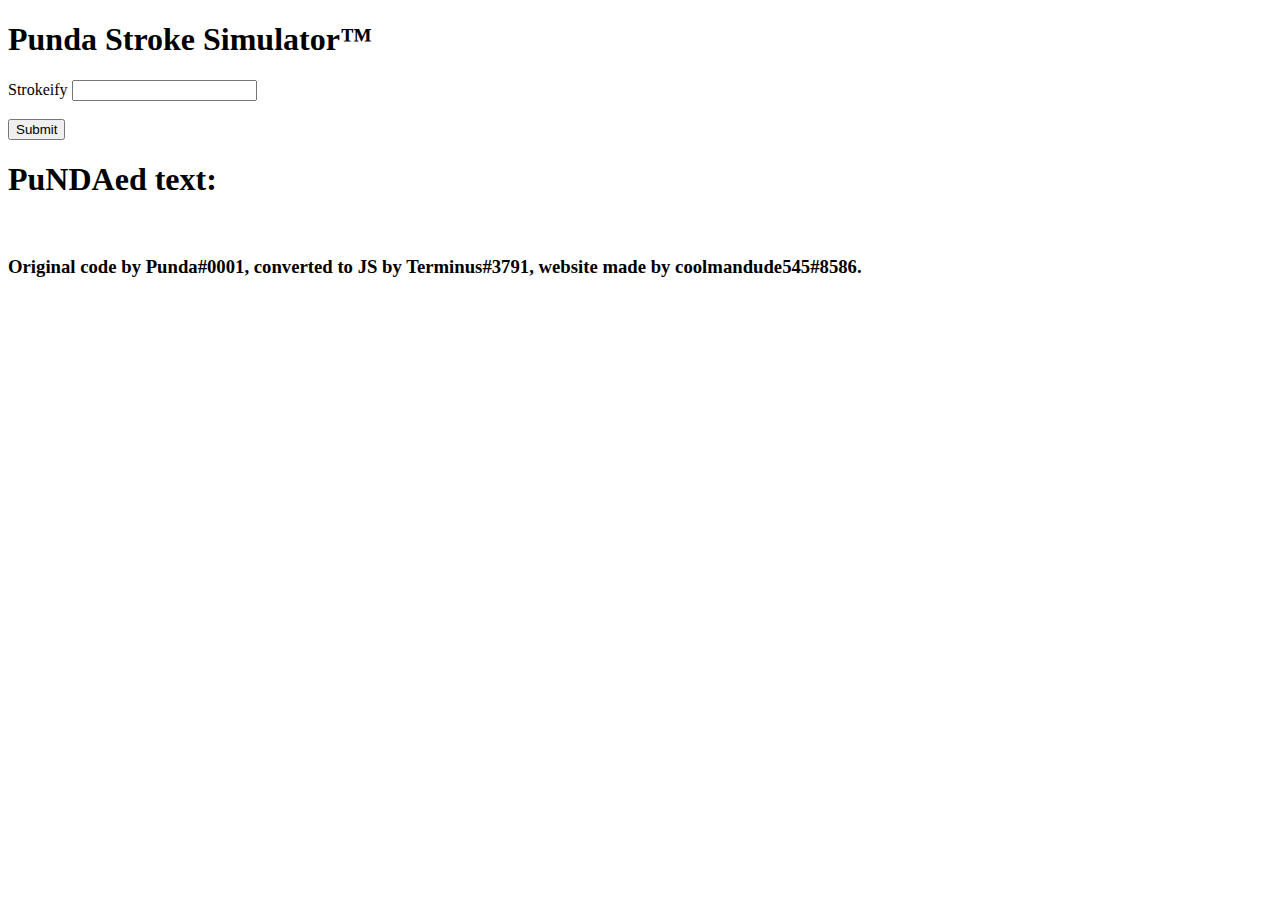
<file: pundastrokesim/index.html>
<!DOCTYPE html>
<head>
    <title>Punda Stroke Simulator</title>
</head>
<body>
    <h1>Punda Stroke Simulator&trade;</h1>
    <form onsubmit="event.preventDefault(); getFormData();">
        <label for="stroke">Strokeify</label>
        <input type="username" id="stroke" name="stroke" required="">   
        <br>
        <br> 
        <input type="submit" value="Submit">
    <script>
 function getMiniStroke(s) {
    return s.charAt(Math.random() * s.length - 1);
}
function getStroke(s) {
	v = [];
  for (i = 0; i < Math.floor(s.length / 3); ++i) {
  	v.push(getMiniStroke(s));
  }
  for (i = 0; i < v.length; ++i) {
  	if (Math.random() > 0.5) {
			s = v[i] + s;
    } else {
    	s = s.replaceAll(v[i], "");
    }
  }
	return s;
}
function getFormData() {
    var strokeify = document.getElementById('stroke').value;
    var stroked = getStroke(strokeify);
    document.getElementById("result").innerHTML = stroked;
}
    </script>
    </form>
    <h1>PuNDAed text:</h1>
    <h2 id="result"></h2>
    <br>
    <h3>Original code by Punda#0001, converted to JS by Terminus#3791, website made by coolmandude545#8586.</h3>
</body>
</file>
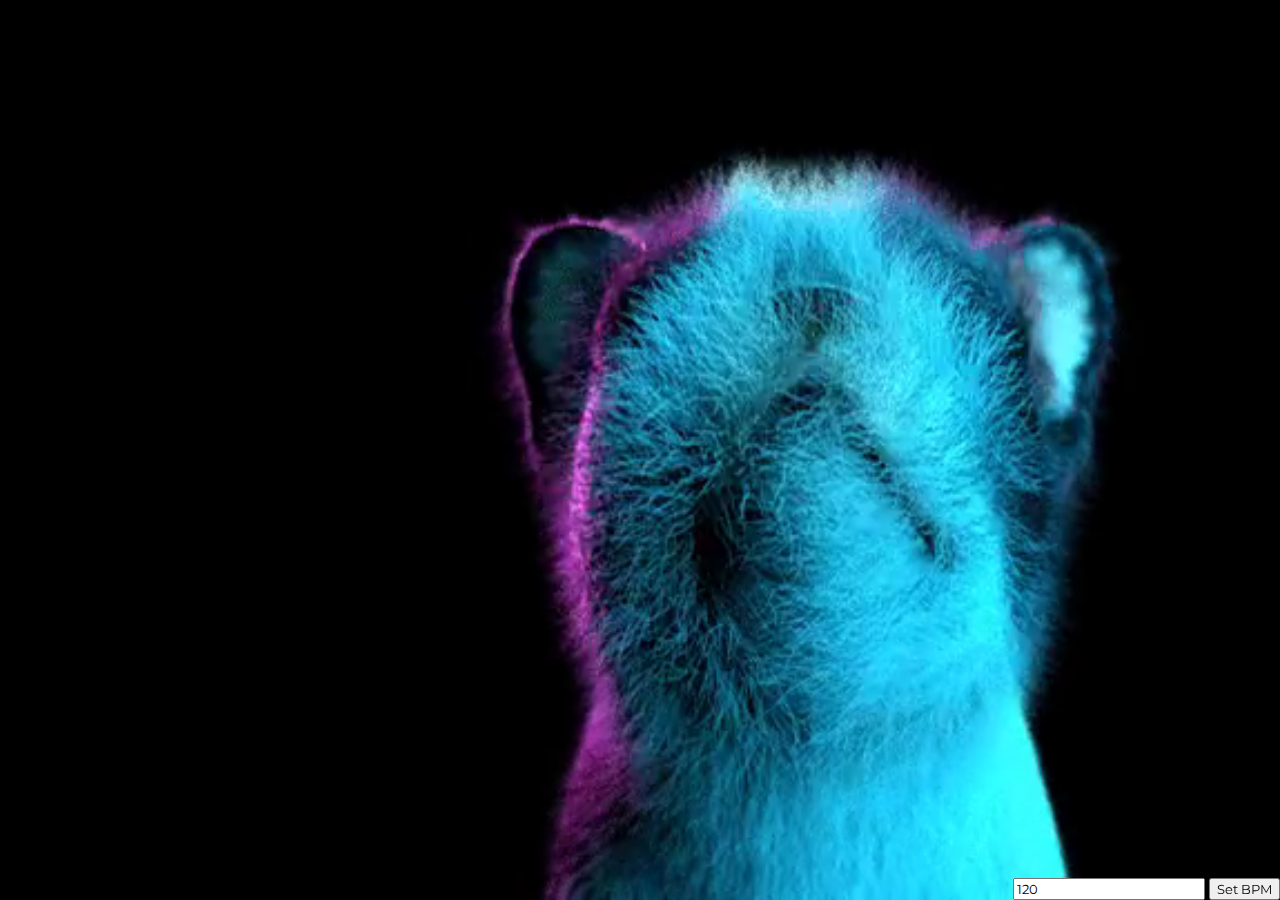
<file: saoladog/index.html>
<!DOCTYPE html>
<html>
    <head>
      <!-- Primary Meta Tags -->
      <title>saola dog beat visualizer</title>
      <link rel="icon" href="icon.png">
      <meta name="title" content="saola dog beat visualizer">
      <meta name="description" content="a visualizer completely customizable to any bpm featuring the one and only saola dog from the ODESZA remix of beat connection by saola">

      <!-- Open Graph / Facebook -->
      <meta property="og:type" content="website">
      <meta property="og:url" content="https://coolmandude545.github.io/saoladog">
      <meta property="og:title" content="saola dog beat visualizer">
      <meta property="og:description" content="a visualizer completely customizable to any bpm featuring the one and only saola dog from the ODESZA remix of beat connection by saola">
      <meta property="og:image" content="https://coolmandude545.github.io/saoladog/saoladog.png">

      <!-- Twitter -->
      <meta property="twitter:card" content="summary_large_image">
      <meta property="twitter:url" content="https://coolmandude545.github.io/saoladog">
      <meta property="twitter:title" content="saola dog beat visualizer">
      <meta property="twitter:description" content="a visualizer completely customizable to any bpm featuring the one and only saola dog from the ODESZA remix of beat connection by saola">
      <meta property="twitter:image" content="https://coolmandude545.github.io/saoladog/saoladog.png">
      <link rel="preconnect" href="https://fonts.googleapis.com">
        <link rel="preconnect" href="https://fonts.gstatic.com" crossorigin>
        <link href="https://fonts.googleapis.com/css2?family=Montserrat&display=swap" rel="stylesheet">
        <meta name="viewport" content="width=device-width, initial-scale=1.0">
        <style>
          html {
            background-color: #000000;
            font-family: 'Montserrat', sans-serif;
          }
          body {
            overscroll-behavior-y: none;
            overscroll-behavior-x: none;
            font-family: 'Montserrat', sans-serif;
          }
          button {
            font-family: 'Montserrat', sans-serif;
          }
          input {
            font-family: 'Montserrat', sans-serif;
          }
          .video-container {
            position: absolute;
            top: 0;
            bottom: 0;
            width: 100%;
            height: 100%; 
          }
          .video-container video {
            min-height: 100%; 
            width: auto;
            height: auto;
            display: block;
            margin: 0 auto;
          }
          .controls {
            position: fixed;
            bottom: 0;
            right: 0;
          }
        </style>
    </head>
    <body>
      <div class="video-container">
        <video src="saoladog.mp4" autoplay muted></video>
      </div>
      <div style="color: #ffffff" class="controls">
        <form onsubmit="event.preventDefault(); doneForm();">
          <input type="number" name="bpm" id="bpm">
          <button>Set BPM</button>
        </form>
      </div>
      <script>
        let BPM = 0;
        let loopCount = 0;
        let startTime = new Date();
        let setBPM = 120;
        let playbackSpeed = (setBPM) / 128;
        document.getElementById("bpm").value = 120;
        document.querySelector('video').playbackRate = playbackSpeed;
        document.querySelector('video').addEventListener('ended', function () {
          loopCount += 2;
          this.play();
          if (loopCount == 10) {
            let endTime = new Date();
            let timeDuration =  endTime - startTime;
            let beatTime = (timeDuration / 1000) / 10;
            let beatIndividualTime = beatTime / 60;
            let BPM = 1 / beatIndividualTime;
            loopCount = 0;
            console.log(BPM + " BPM");
            startTime = new Date();
            if (BPM > setBPM) {
              if ((BPM - setBPM) < 1) {
                playbackSpeed -= 0.001;
              } else {
                playbackSpeed -= 0.005;
              }
              console.log(playbackSpeed + "decreased");
              document.querySelector('video').playbackRate = playbackSpeed;
            } else if (BPM < setBPM) {
            if ((setBPM - BPM) < 1) {
              playbackSpeed += 0.001;
            } else {
              playbackSpeed += 0.01;
            }
            console.log(playbackSpeed + "increased");
            document.querySelector('video').playbackRate = playbackSpeed;
            }
          }
        })
        function doneForm () {
          setBPM = document.getElementById("bpm").value;
          console.log(setBPM);
          playbackSpeed = (setBPM) / 128;
          document.querySelector('video').currentTime = 0;
          document.querySelector('video').playbackRate = playbackSpeed;
        }
        </script>
    </body>
</html>
</file>
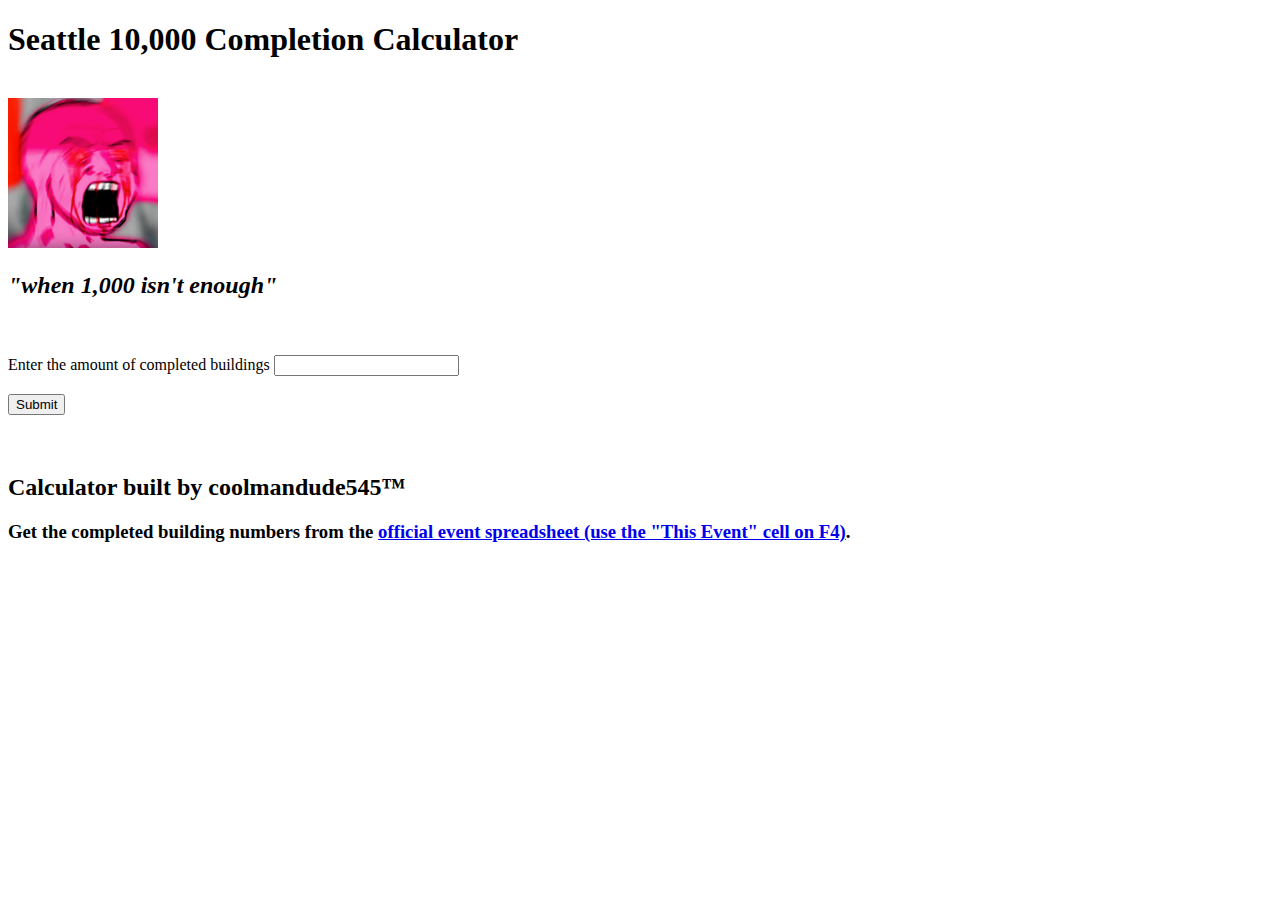
<file: seattle/index.html>
<!DOCTYPE html>
<html>
    <head>
        <title>Build It 1:1 - Seattle 10,000 Completion Calculator</title>
        <link rel="icon" type="image/png" href="pippenftslogo.jpg">
        <meta name="viewport" content="width=device-width, initial-scale=1">
        <meta name="title" content="Build It 1:1 - Seattle 10,000 Completion Calculator">
    <meta name="description" content="A simple calculator that calculates the time it'll take to complete the ambitious Seattle 10,000 project.">
    <meta content="https://coolmandude545.github.io/seattle/pippenftslogo.jpg" property="og:image" />

    </head>
    <body>
        <h1>Seattle 10,000 Completion Calculator</h1>
<br>
        <img src='pippenftslogo.jpg' alt='poppenfts' width='150'>
        <h2 id='quote'>pain</h2>
        <br>
        <br>
        <form autocomplete='off' onsubmit="event.preventDefault(); getFormData();">
            <label for="buildings">Enter the amount of completed buildings</label>
            <input type="username" id="buildings" name="buildings" required="">   
            <br>
            <br> 
            <input type="submit" value="Submit">
        <h1 id="result"></h1>
        <br>
        <h2>Calculator built by coolmandude545&trade;</h2>
        <h3>Get the completed building numbers from the <a target='_blank' href="https://docs.google.com/spreadsheets/d/1wuo2712neYPj5yg6jOAKiPH_tftMv4zUB9MZ6baMp3E/edit#gid=843869484">official event spreadsheet (use the "This Event" cell on F4)</a>.</h3>
        <script>
            const date_diff_indays = function(date1, date2) {
                dt1 = new Date(date1);
                dt2 = new Date(date2);
                return Math.floor((Date.UTC(dt2.getFullYear(), dt2.getMonth(), dt2.getDate()) - Date.UTC(dt1.getFullYear(), dt1.getMonth(), dt1.getDate()) ) /(1000 * 60 * 60 * 24));
            }
            const projectDays = date_diff_indays('1/02/2022', Date());
            console.log('Debug: Your computer thinks it\'s ' + Date() + '. Does this seem correct?')
            function getFormData() {
                const buildings = +document.getElementById('buildings').value;
                console.log(buildings)
                const buildingsPerDay = buildings / projectDays
                console.log(buildingsPerDay)
                const buildingsBuilt = 1342 + buildings
                const buildingsLeft = 10000 - buildingsBuilt
                console.log(buildingsBuilt)
                console.log(buildingsLeft)
                const dayPrediction = Math.ceil(buildingsLeft / buildingsPerDay)
                Date.prototype.addDays = function(days) {
                    var date = new Date(this.valueOf());
                    date.setDate(date.getDate() + days);
                    return date;
            }
            let date = new Date();
            const finalDate = date.addDays(dayPrediction);
            const data = Date.parse(finalDate);
            var newTime = new Date(data).toDateString();
            const finalString = `At this rate, the Seattle 10,000 project will be completed in about ${dayPrediction} days (${newTime}).`
                document.getElementById("result").innerHTML = finalString;
            }
        </script>
        <script>
            const randomNumber = Math.floor(Math.random() * (9 - 1 + 1) + 1)
            let quote = ''
            switch(randomNumber) {
                case 1:
                    quote = `<i>"seattle moment"</i>`
                    break;
                case 2:
                    quote = `<i>"when the seattle is sus"</i>`
                    break;
                case 3:
                    quote = `<i>"sattle > seattle"</i>`
                    break;
                case 4:
                    quote = `<i>"when 1,000 isn't enough"</i>`
                    break;
                case 5:
                    quote = `<i>"its the final countdown"</i>`
                    break;
                case 6:
                    quote = `<i>"this will be our most insane project ever"</i>`
                    break;
                case 7:
                    quote = `<i>"bob the builder says: keep building"</i>`
                    break;
                case 8:
                    quote = `<i>"seattle: the rain city--now the pain city"</i>`
                    break;
                case 9:
                    quote = `<i>"now somewhat mobile optimized!"</i>`
                    break;
                default:
                    quote = `<i>how did we get here?</i>`
                    break;
            }
            document.getElementById("quote").innerHTML = quote;
        </script>
    </body>
</html>
</file>
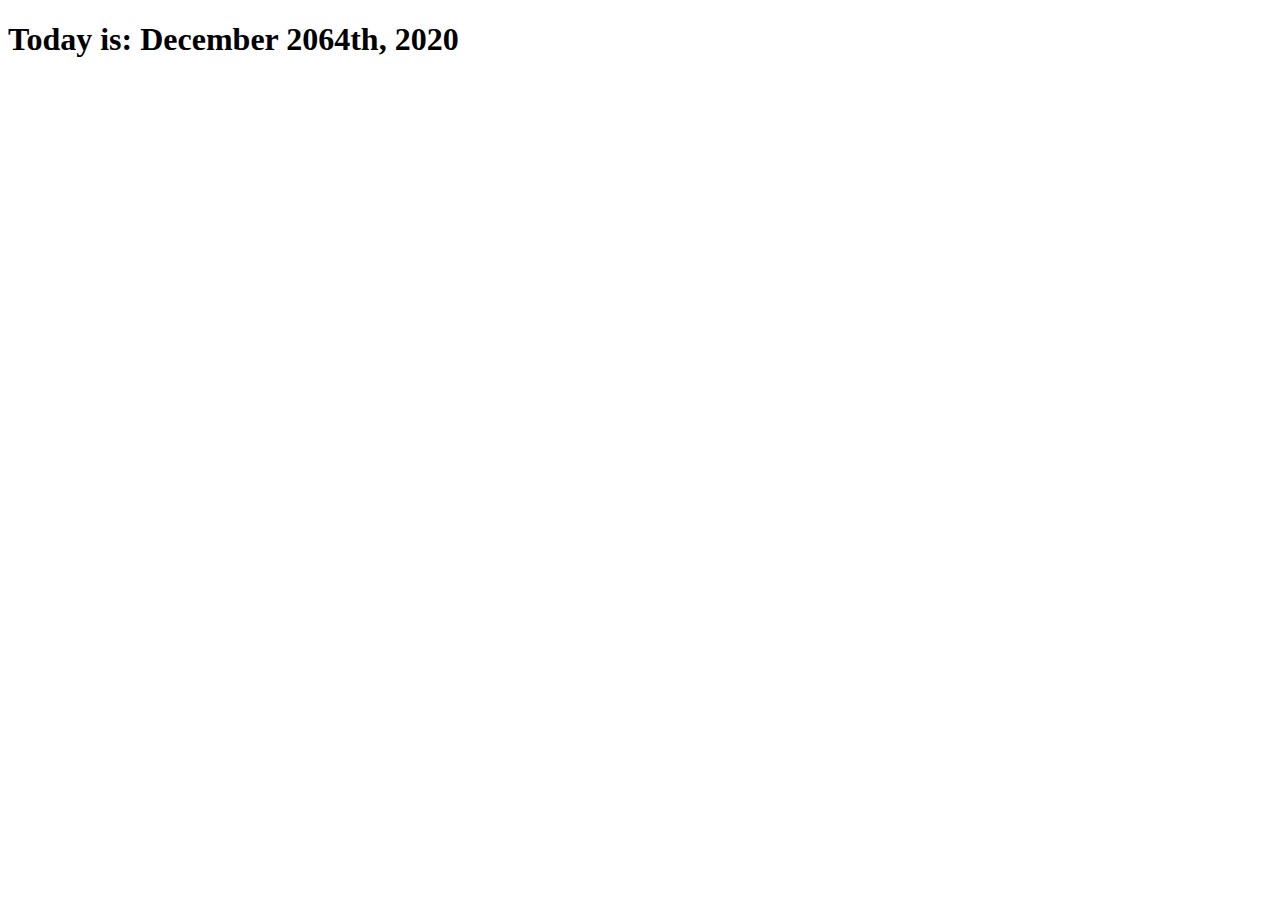
<file: whatdayisit/index.html>
<!DOCTYPE html>
<html>
    <head>
        <title>What day is it?</title>
    </head>
    <body>
        <h1 id="result"></h1>
        <script>
            function ordinal_suffix_of(i) {
              var j = i % 10,
                 k = i % 100;
               if (j == 1 && k != 11) {
                   return i + "st";
               }
                   if (j == 2 && k != 12) {
                   return i + "nd";
                }
              if (j == 3 && k != 13) {
                   return i + "rd";
              }
              return i + "th";
            }
            var date_diff_indays = function(date1, date2) {
            dt1 = new Date(date1);
            dt2 = new Date(date2);
            return Math.floor((Date.UTC(dt2.getFullYear(), dt2.getMonth(), dt2.getDate()) - Date.UTC(dt1.getFullYear(), dt1.getMonth(), dt1.getDate()) ) /(1000 * 60 * 60 * 24));
            }
            var date = date_diff_indays('12/31/2020', Date());
            var owo = date + 31
            var almost_final_date = ordinal_suffix_of(owo);
            var final_date_istg = ("Today is: " + "December " + almost_final_date + ", 2020");
            document.getElementById("result").innerHTML = final_date_istg;
        </script>
    </body>
</html>
</file>
